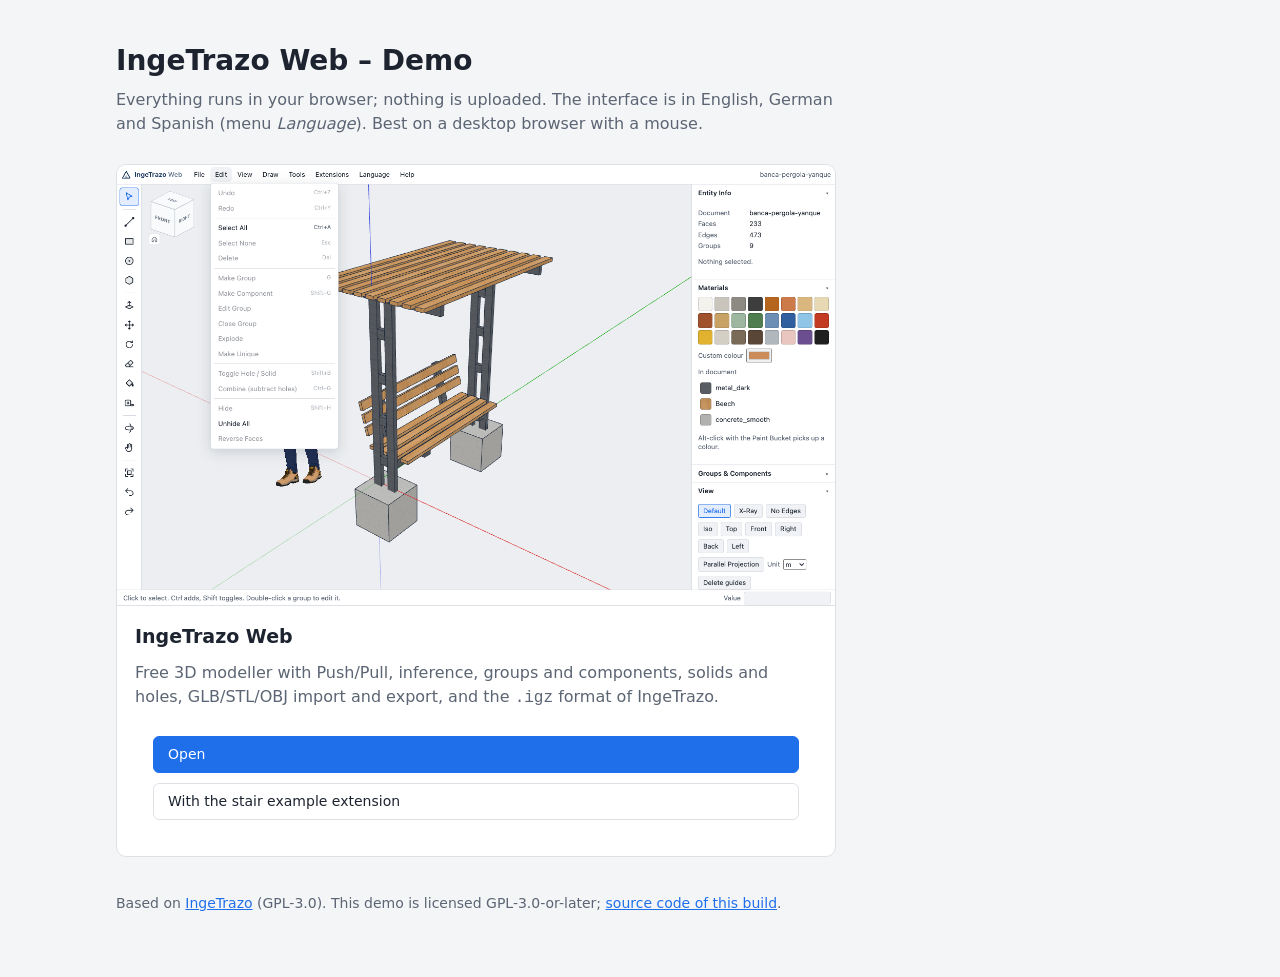
<file: index.html>
<!doctype html>
<html lang="en">
  <head>
    <meta charset="UTF-8" />
    <meta name="viewport" content="width=device-width, initial-scale=1.0" />
    <title>IngeTrazo Web – Demo</title>
    <link rel="icon" href="favicon.svg" type="image/svg+xml" />
    <meta name="description" content="Live demo of IngeTrazo Web, a free 3D modeller with Push/Pull that runs in the browser." />
    <style>
      :root { --bg: #f4f5f7; --card: #fff; --fg: #1d2430; --muted: #5b6573; --line: #dde1e6; --accent: #1f6feb; }
      @media (prefers-color-scheme: dark) { :root { --bg: #14181f; --card: #1d232c; --fg: #e6e9ee; --muted: #9aa4b2; --line: #2c3440; --accent: #5aa2ff; } }
      * { box-sizing: border-box; }
      body { margin: 0; background: var(--bg); color: var(--fg); font: 16px/1.5 system-ui, -apple-system, "Segoe UI", sans-serif; }
      main { max-width: 1080px; margin: 0 auto; padding: 40px 16px 64px; }
      h1 { font-size: 28px; margin: 0 0 6px; }
      .lead { color: var(--muted); margin: 0 0 28px; max-width: 720px; }
      .grid { display: grid; grid-template-columns: minmax(0, 720px); gap: 20px; }
      .card { background: var(--card); border: 1px solid var(--line); border-radius: 10px; overflow: hidden; display: flex; flex-direction: column; }
      .card img { width: 100%; aspect-ratio: 1400 / 860; object-fit: cover; border-bottom: 1px solid var(--line); display: block; }
      .card div { padding: 16px 18px 18px; display: flex; flex-direction: column; gap: 10px; flex: 1; }
      .card h2 { font-size: 19px; margin: 0; }
      .card p { margin: 0; color: var(--muted); }
      .links { display: flex; flex-wrap: wrap; gap: 8px; margin-top: auto; }
      a.btn { display: inline-block; padding: 7px 14px; border-radius: 6px; border: 1px solid var(--line); color: var(--fg); text-decoration: none; font-size: 14px; }
      a.btn.primary { background: var(--accent); border-color: var(--accent); color: #fff; }
      a.btn:hover { border-color: var(--accent); }
      footer { margin-top: 36px; color: var(--muted); font-size: 14px; }
      footer a { color: var(--accent); }
    </style>
  </head>
  <body>
    <main>
      <h1>IngeTrazo Web – Demo</h1>
      <p class="lead">
        Everything runs in your browser; nothing is uploaded. The interface is in English, German and Spanish
        (menu <em>Language</em>). Best on a desktop browser with a mouse.
      </p>
      <div class="grid">
        <section class="card">
          <img src="img-ingetrazo.png" alt="IngeTrazo Web with a bench and pergola model" />
          <div>
            <h2>IngeTrazo Web</h2>
            <p>Free 3D modeller with Push/Pull, inference, groups and components, solids and holes, GLB/STL/OBJ import and export, and the <code>.igz</code> format of IngeTrazo.</p>
            <div class="links">
              <a class="btn primary" href="ingetrazo/">Open</a>
              <a class="btn" href="ingetrazo/?ext=../ext/stairs.js">With the stair example extension</a>
            </div>
          </div>
        </section>
      </div>
      <footer>
        Based on <a href="https://github.com/ingelibre/ingetrazo">IngeTrazo</a> (GPL-3.0). This demo is licensed GPL-3.0-or-later;
        <a href="source/ingetrazo-web.zip">source code of this build</a>.
      </footer>
    </main>
  </body>
</html>
</file>
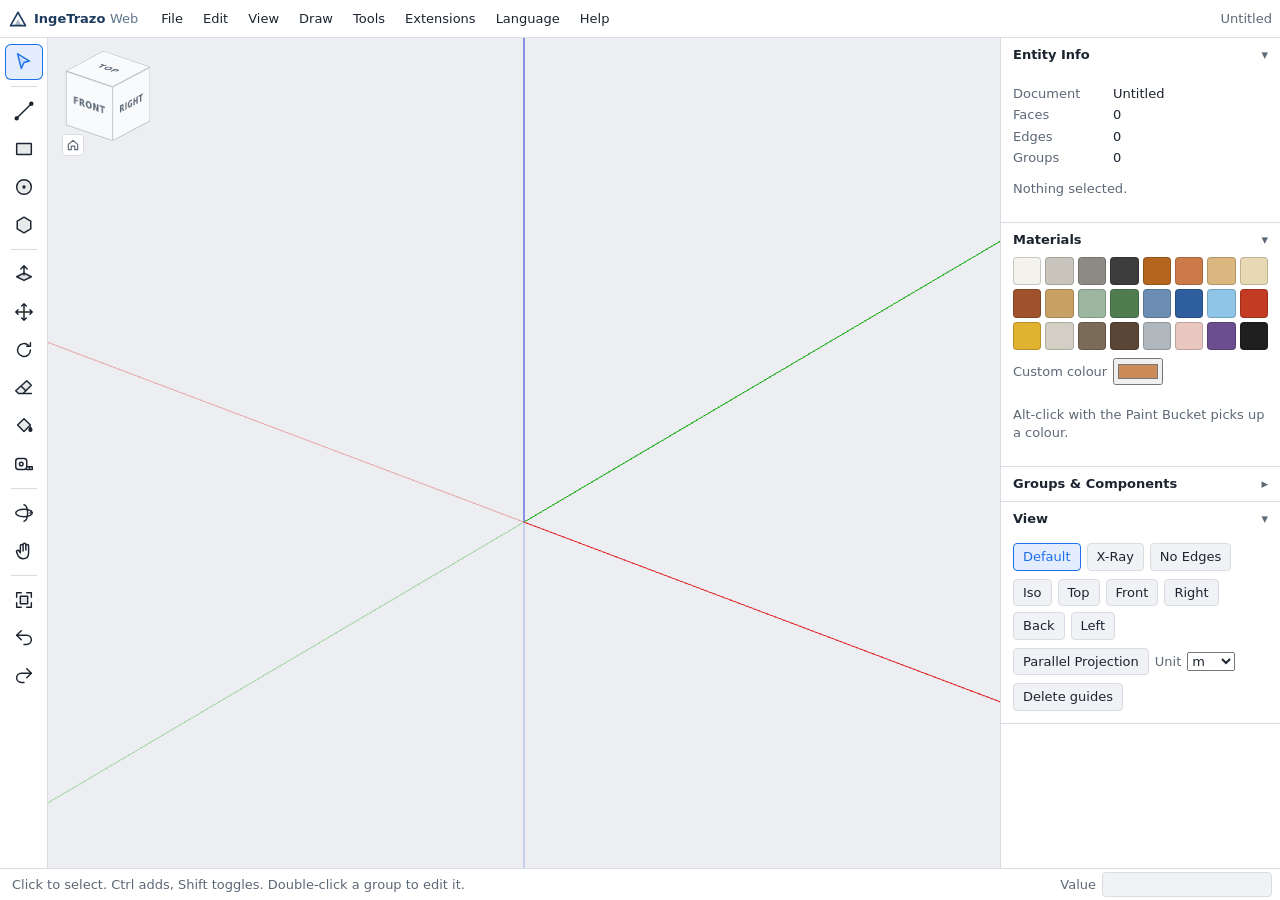
<file: ingetrazo/index.html>
<!doctype html>
<html lang="de">
  <head>
    <meta charset="UTF-8" />
    <meta name="viewport" content="width=device-width, initial-scale=1.0" />
    <meta name="description" content="IngeTrazo Web – freier 3D-Modeler (Push/Pull) für Architektur, Ingenieurwesen und Design, direkt im Browser." />
    <link rel="icon" href="./favicon.svg" type="image/svg+xml" />
    <title>IngeTrazo Web</title>
    <script type="module" crossorigin src="./assets/index-DayNBtWF.js"></script>
    <link rel="modulepreload" crossorigin href="./assets/preload-helper-CmsKOCeN.js">
    <link rel="stylesheet" crossorigin href="./assets/index-CMyPb1Z7.css">
  </head>
  <body>
  </body>
</html>
</file>
<file: ingetrazo/assets/index-CMyPb1Z7.css>
:root{--bg: #f4f5f7;--panel: #ffffff;--panel-2: #f0f2f5;--line: #d9dde3;--text: #1c2430;--muted: #5d6877;--accent: #1f6feb;--accent-soft: #e3edfd;--brand: #1d3a5f;--warn: #b5470b;--shadow: 0 6px 24px rgba(20, 30, 50, .16);--radius: 6px;--font: system-ui, -apple-system, "Segoe UI", Roboto, "Helvetica Neue", sans-serif;color-scheme:light}@media (prefers-color-scheme: dark){:root:not([data-theme=light]){--bg: #161a20;--panel: #1e232b;--panel-2: #262c36;--line: #353d49;--text: #e6eaf0;--muted: #9aa5b4;--accent: #5b9bff;--accent-soft: #24344d;--brand: #9cc0ef;--warn: #f09a5c;--shadow: 0 6px 24px rgba(0, 0, 0, .5);color-scheme:dark}}:root[data-theme=dark]{--bg: #161a20;--panel: #1e232b;--panel-2: #262c36;--line: #353d49;--text: #e6eaf0;--muted: #9aa5b4;--accent: #5b9bff;--accent-soft: #24344d;--brand: #9cc0ef;--warn: #f09a5c;color-scheme:dark}*{box-sizing:border-box}html,body{margin:0;height:100%;background:var(--bg);color:var(--text);font:13px/1.35 var(--font);overflow:hidden}button,input,select{font:inherit;color:inherit}#app{display:grid;height:100vh;height:100dvh;grid-template-columns:48px 1fr 280px;grid-template-rows:38px 1fr 32px;grid-template-areas:"menu menu menu" "tools view tray" "status status status"}#menubar{grid-area:menu;display:flex;align-items:center;gap:4px;padding:0 8px;background:var(--panel);border-bottom:1px solid var(--line);min-width:0}.brand{display:flex;align-items:center;gap:6px;font-weight:650;color:var(--brand);padding-right:10px;white-space:nowrap}.brand em{font-style:normal;font-weight:500;opacity:.7}#menus{display:flex;gap:2px;min-width:0;overflow:visible}.menu{position:relative}.menu>button{background:none;border:0;padding:6px 9px;border-radius:var(--radius);cursor:pointer}.menu>button:hover,.menu.open>button{background:var(--panel-2)}.menu-list{position:absolute;top:calc(100% + 2px);left:0;min-width:250px;background:var(--panel);border:1px solid var(--line);border-radius:var(--radius);box-shadow:var(--shadow);padding:4px;z-index:50;display:none}.menu.open .menu-list{display:block}.menu-item,#ctxmenu button{display:flex;width:100%;justify-content:space-between;gap:16px;background:none;border:0;padding:6px 10px;border-radius:4px;text-align:left;cursor:pointer}.menu-item:hover:not(:disabled),#ctxmenu button:hover{background:var(--accent-soft)}.menu-item:disabled{opacity:.45;cursor:default}.menu-item kbd,#ctxmenu kbd{color:var(--muted);font:11px var(--font)}.menu-sep{height:1px;background:var(--line);margin:4px 2px}#doc-title{margin-left:auto;color:var(--muted);white-space:nowrap;overflow:hidden;text-overflow:ellipsis;padding-left:12px}#toolbar{grid-area:tools;background:var(--panel);border-right:1px solid var(--line);display:flex;flex-direction:column;align-items:center;gap:2px;padding:6px 0;overflow-y:auto}.tool-btn{width:38px;height:36px;border:0;background:none;border-radius:var(--radius);display:grid;place-items:center;cursor:pointer;color:var(--text);position:relative}.tool-btn:hover{background:var(--panel-2)}.tool-btn.active{background:var(--accent-soft);color:var(--accent);box-shadow:inset 0 0 0 1px var(--accent)}.tool-sep{width:26px;height:1px;background:var(--line);margin:4px 0}#viewport{grid-area:view;position:relative;overflow:hidden;min-width:0;min-height:0}#canvas{display:block;outline:none;touch-action:none}.vp-html{position:absolute;inset:0;pointer-events:none;overflow:hidden}.vp-marker{position:absolute;left:-6px;top:-6px;width:12px;height:12px;border:2px solid var(--c, #1a1);background:color-mix(in srgb,var(--c, #1a1) 25%,white);border-radius:50%;display:none}.vp-marker[data-shape=square]{border-radius:1px}.vp-marker[data-shape=diamond]{border-radius:1px;transform-origin:center;rotate:45deg}.vp-tip{position:absolute;left:0;top:0;background:#fffbe6;color:#222;border:1px solid #d9c87a;padding:2px 7px;border-radius:3px;font-size:12px;white-space:nowrap;display:none}.vp-label{position:absolute;left:0;top:0;background:#ffffffeb;color:#222;border:1px solid #bbb;padding:1px 6px;border-radius:3px;font-size:12px;white-space:nowrap}.select-box{position:absolute;border:1px solid #1f6feb;background:#1f6feb14}.select-box.crossing{border-style:dashed;border-color:#1a8a3a;background:#1a8a3a12}.viewcube{position:absolute;top:14px;left:14px;width:92px;height:104px;z-index:5;user-select:none}.viewcube-cube{position:absolute;left:46px;top:44px;width:0;height:0;transform-style:preserve-3d}.viewcube-face{position:absolute;left:-30px;top:-30px;width:60px;height:60px;display:grid;grid-template-columns:13px 1fr 13px;grid-template-rows:13px 1fr 13px;background:#fafbfcf0;border:1px solid #b9c1cc;backface-visibility:hidden}.vc-cell{margin:0;padding:0;border:0;background:transparent;cursor:pointer}.viewcube-cube{touch-action:none}.viewcube.dragging,.viewcube.dragging .vc-cell{cursor:grabbing}.viewcube.dragging .vc-cell.hot{background:transparent}.vc-cell.hot{background:#4091eb6b}.vc-side.hot{background:#4091eb38}.vc-label{position:absolute;inset:0;display:grid;place-items:center;font:600 10px/1 var(--font);letter-spacing:.06em;color:#5d6877;pointer-events:none}.viewcube-face:has(.vc-side.hot) .vc-label{color:var(--accent)}.viewcube-home{position:absolute;left:0;bottom:0;width:22px;height:22px;display:grid;place-items:center;border:1px solid var(--line);border-radius:4px;background:var(--panel);color:var(--muted);cursor:pointer;padding:0}.viewcube-home:hover{color:var(--accent);border-color:var(--accent)}@media (max-width: 760px){.viewcube{transform:scale(.8);transform-origin:top left}}#context-bar{position:absolute;top:10px;left:50%;transform:translate(-50%);background:var(--panel);border:1px solid var(--accent);color:var(--text);border-radius:20px;padding:4px 6px 4px 14px;display:flex;gap:10px;align-items:center;box-shadow:var(--shadow);max-width:calc(100% - 32px)}#context-bar[hidden]{display:none}#context-bar button{border:0;background:var(--accent);color:#fff;border-radius:14px;padding:3px 10px;cursor:pointer}#drop-hint{position:absolute;inset:12px;border:2px dashed var(--accent);border-radius:12px;display:grid;place-items:center;background:color-mix(in srgb,var(--accent) 8%,transparent);font-size:16px;pointer-events:none}#drop-hint[hidden]{display:none}#tray{grid-area:tray;background:var(--panel);border-left:1px solid var(--line);overflow-y:auto}.panel{border-bottom:1px solid var(--line)}.panel>summary{list-style:none;cursor:pointer;padding:8px 12px;font-weight:600;display:flex;justify-content:space-between;align-items:center;user-select:none}.panel>summary:after{content:"▾";color:var(--muted)}.panel:not([open])>summary:after{content:"▸"}.panel-body{padding:0 12px 12px}.kv{display:grid;grid-template-columns:92px 1fr;gap:4px 8px;align-items:center}.kv dt{color:var(--muted)}.kv dd{margin:0;min-width:0;overflow-wrap:anywhere}.kv input[type=text]{width:100%;padding:3px 6px;border:1px solid var(--line);border-radius:4px;background:var(--panel-2)}.muted{color:var(--muted)}.swatches{display:grid;grid-template-columns:repeat(8,1fr);gap:4px}.swatch{aspect-ratio:1;border-radius:4px;border:1px solid rgba(0,0,0,.18);cursor:pointer;padding:0;background-size:cover}.swatch.active{outline:2px solid var(--accent);outline-offset:1px}.mat-list{display:flex;flex-direction:column;gap:3px;margin-top:8px}.mat-row{display:flex;gap:8px;align-items:center;border:0;background:none;padding:3px 4px;border-radius:4px;cursor:pointer;text-align:left}.mat-row:hover,.mat-row.active{background:var(--accent-soft)}.mat-row .swatch{width:22px;flex:none}.row{display:flex;gap:6px;align-items:center;flex-wrap:wrap;margin-top:8px}.btn{border:1px solid var(--line);background:var(--panel-2);border-radius:4px;padding:4px 9px;cursor:pointer}.btn:hover{border-color:var(--accent)}.btn.on{background:var(--accent-soft);border-color:var(--accent);color:var(--accent)}.outline{list-style:none;margin:0;padding:0}.outline ul{list-style:none;margin:0;padding-left:14px}.outline button{border:0;background:none;padding:2px 4px;border-radius:3px;cursor:pointer;width:100%;text-align:left;white-space:nowrap;overflow:hidden;text-overflow:ellipsis}.outline button:hover{background:var(--panel-2)}.outline button.sel{background:var(--accent-soft);color:var(--accent)}.outline button.hidden-g{opacity:.5}#statusbar{grid-area:status;display:flex;align-items:center;gap:12px;padding:0 8px 0 12px;background:var(--panel);border-top:1px solid var(--line);min-width:0}#hint{flex:1;min-width:0;white-space:nowrap;overflow:hidden;text-overflow:ellipsis;color:var(--muted)}#vcb{display:flex;align-items:center;gap:6px;flex:none}#vcb-label{color:var(--muted)}#vcb-input{width:170px;padding:3px 7px;border:1px solid var(--line);border-radius:4px;background:var(--panel-2);font-variant-numeric:tabular-nums}#vcb-input:focus{outline:2px solid var(--accent);border-color:transparent}#toasts{position:fixed;bottom:44px;left:50%;transform:translate(-50%);display:flex;flex-direction:column;gap:6px;align-items:center;z-index:100;pointer-events:none;max-width:calc(100vw - 32px)}.toast{background:var(--text);color:var(--panel);padding:7px 14px;border-radius:18px;box-shadow:var(--shadow);transition:opacity .5s;pointer-events:auto}.toast.warn{background:var(--warn);color:#fff}.toast.out{opacity:0}.toast button{margin-left:10px;border:0;border-radius:12px;padding:2px 10px;cursor:pointer}#ctxmenu{position:fixed;background:var(--panel);border:1px solid var(--line);border-radius:var(--radius);box-shadow:var(--shadow);padding:4px;z-index:60;min-width:210px}#ctxmenu[hidden]{display:none}dialog{border:1px solid var(--line);border-radius:10px;background:var(--panel);color:var(--text);box-shadow:var(--shadow);max-width:min(560px,calc(100vw - 32px));padding:18px 20px}dialog::backdrop{background:#0a0f1959}dialog h2{margin:0 0 10px;font-size:16px}dialog table{border-collapse:collapse;width:100%}dialog td{padding:3px 6px;border-bottom:1px solid var(--line);vertical-align:top}dialog td:first-child{white-space:nowrap;font-weight:600}.dialog-actions{display:flex;justify-content:flex-end;gap:8px;margin-top:14px}@media (max-width: 760px){#app{grid-template-columns:44px 1fr;grid-template-rows:38px 1fr 32px;grid-template-areas:"menu menu" "tools view" "status status"}#tray{display:none}#app.tray-open #tray{display:block;position:fixed;right:0;top:38px;bottom:32px;width:min(300px,85vw);z-index:40;box-shadow:var(--shadow)}.brand span,#doc-title{display:none}#vcb-input{width:110px}.tool-btn{width:36px}}
</file>
